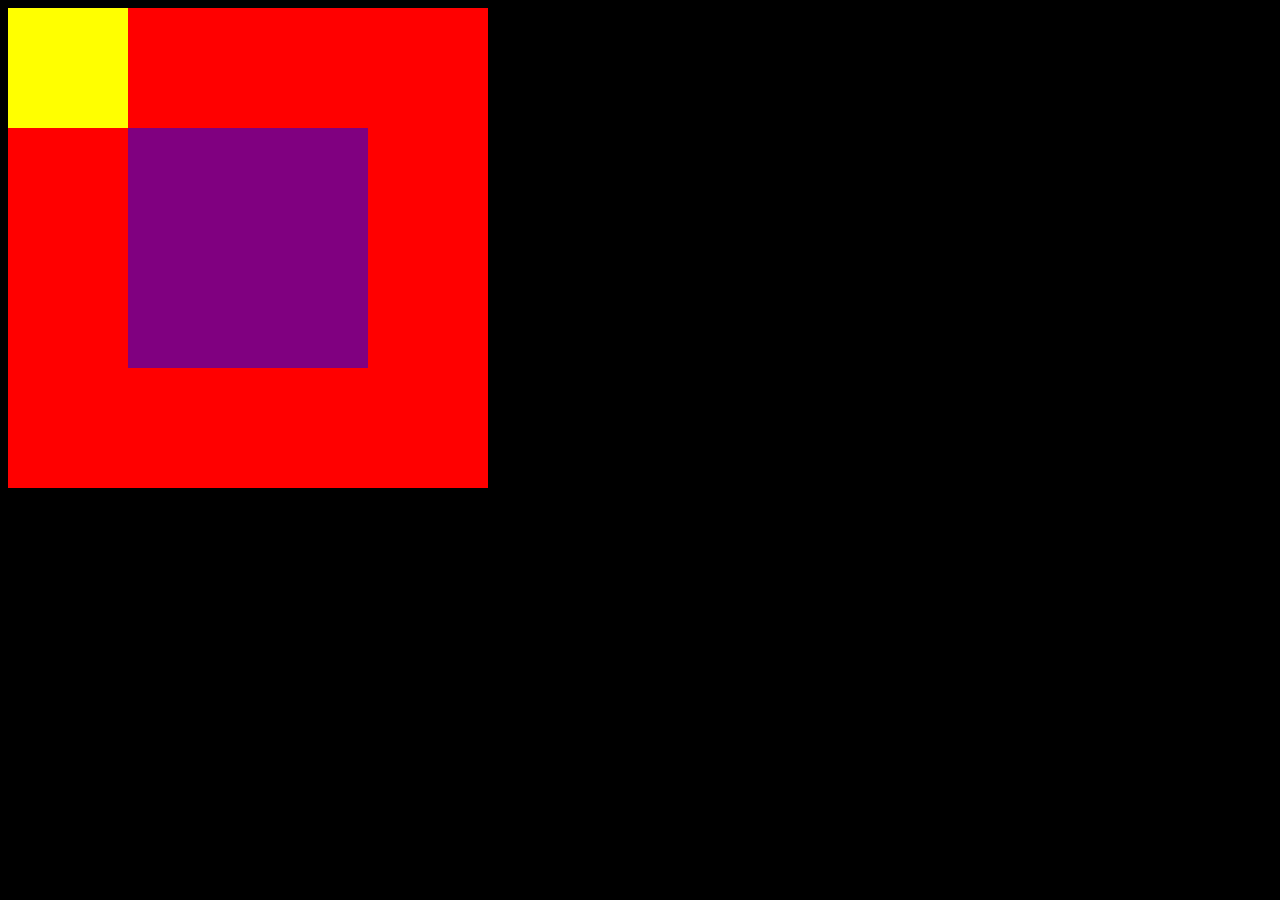
<file: claseCuadros/index.html>
<!DOCTYPE html>
<html lang="en" dir="ltr">
  <head>
    <meta charset="utf-8">
    <title>CAJAS</title>
    <link rel="stylesheet" href="css/main.css">
  </head>
  <body>
    <div>
      <div>
        <div></div>
      </div>
    </div>
  </body>
</html>
</file>
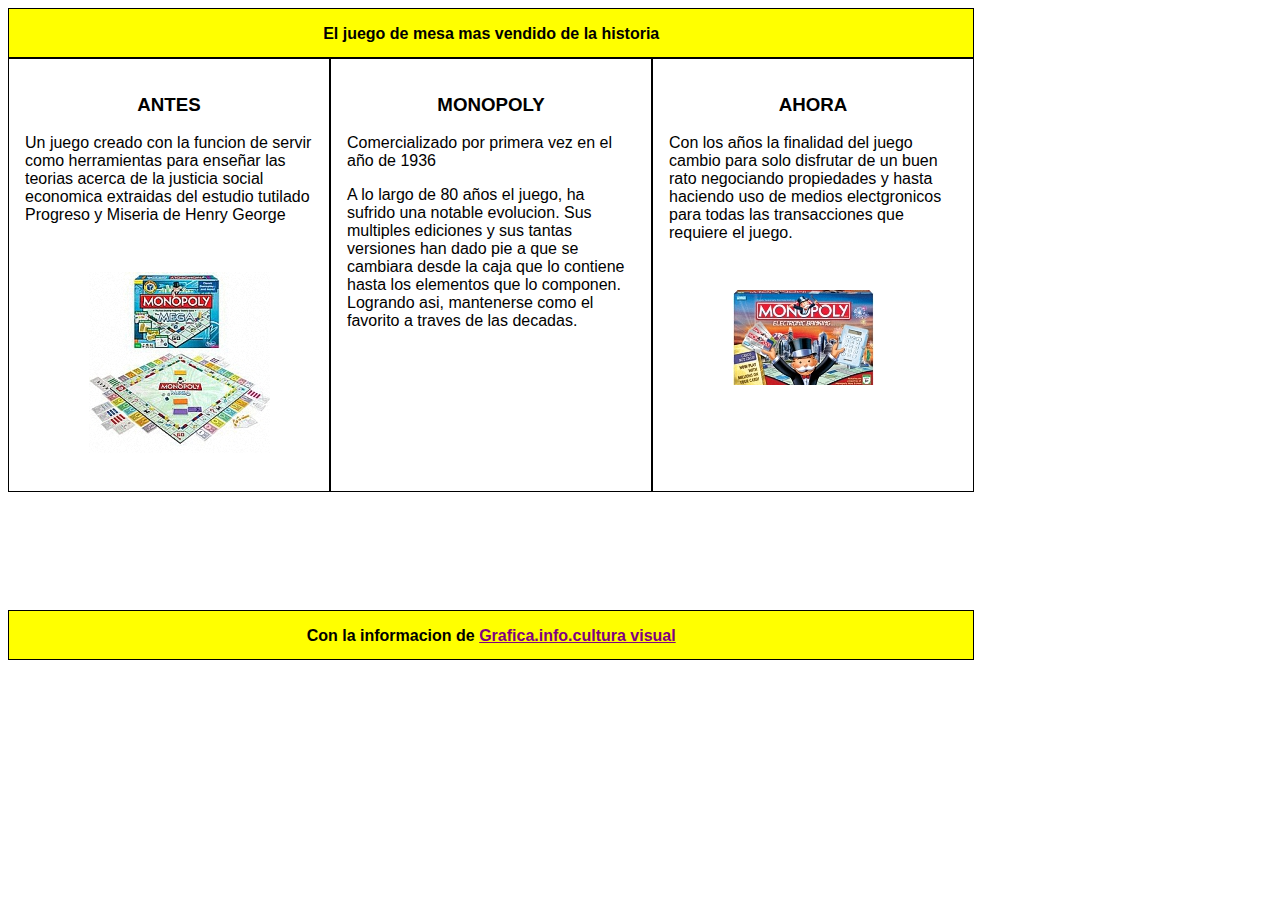
<file: Ejercicio-monopoly/index.html>
<!DOCTYPE html>
<html lang="es" dir="ltr">
  <head>
    <meta charset="utf-8">
    <link rel="stylesheet" href="css/main.css">
    <title>TRIPTICO</title>
  </head>
  <body>
    <div id="principal">
      <p><strong>El juego de mesa mas vendido de la historia</strong></p>
    </div>
    <div class="blocks"id="block1">
      <h3>ANTES</h3>
      <p>Un juego creado con la funcion de servir como herramientas para enseñar las teorias acerca de la justicia social economica extraidas del estudio tutilado Progreso y Miseria de Henry George</p>
      <img src="assets/images/monopoly1.jpg" >
    </div>
    <div class="blocks"id="block2">
      <h3>MONOPOLY</h3>
      <p>Comercializado por primera vez en el año de 1936</p>
      <p>A lo largo de 80 años el juego, ha sufrido una notable evolucion. Sus multiples ediciones y sus tantas versiones han dado pie a que se cambiara desde la caja que lo contiene hasta los elementos que lo componen. Logrando asi, mantenerse como el favorito a traves de las decadas.</p>
    </div>
    <div class="blocks"id="block3">
      <h3>AHORA</h3>
      <p>Con los años la finalidad del juego cambio para solo disfrutar de un buen rato negociando propiedades y hasta haciendo uso de medios electgronicos para todas las transacciones que requiere el juego.</p>
      <img src="assets/images/MONOPOLY4.jpg" >
    </div>
    <footer class="blocks"id="block4">
      <p>Con la informacion de <u>Grafica.info.cultura visual</u></p>
    </footer>
   </body>
</html>
</file>
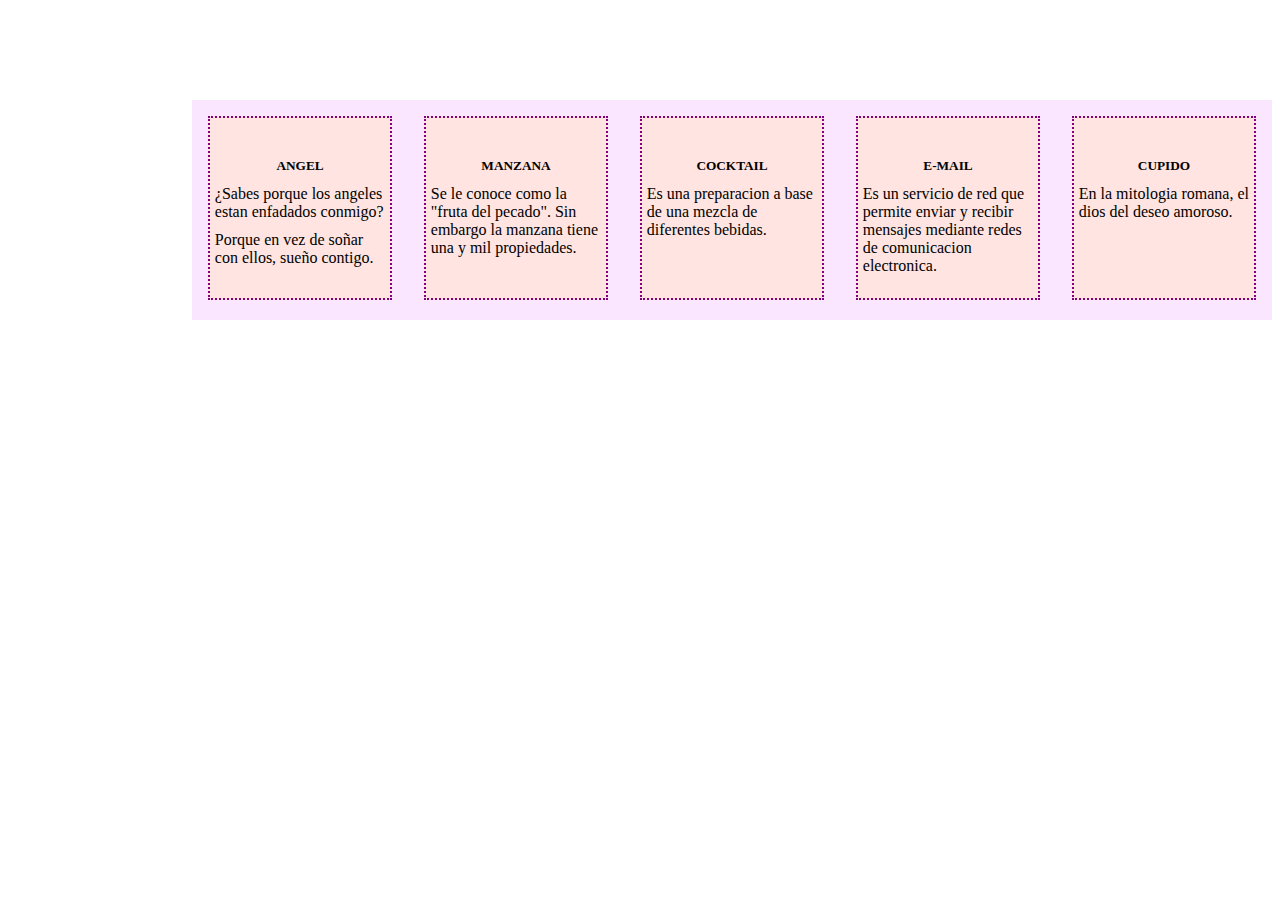
<file: tipografia-iconos/index.html>
<!DOCTYPE html>
<html lang="en" dir="ltr">
  <head>
    <meta charset="utf-8">
    <title></title>
    <link rel="stylesheet" href="css/main.css">
    <link href="https://afeld.github.io/emoji-css/emoji.css" rel="stylesheet">
  </head>
  <body>
   <div id="principal">
      <div id="box1" class="boxes" >
        <i class="em em-angel"></i>
        <h5>ANGEL</h5>
        <p>¿Sabes porque los angeles estan enfadados conmigo?</p>
        <p>Porque en vez de soñar con ellos, sueño contigo.</p>
      </div>
      <div id="box2" class="boxes" >
        <i class="em em-apple"></i>
        <h5>MANZANA</h5>
        <p>Se le conoce como la "fruta del pecado". Sin embargo la manzana tiene una y mil propiedades.</p>
      </div>
      <div id="box3" class="boxes" >
        <i class="em em-cocktail"></i>
        <h5>COCKTAIL</h5>
        <p>Es una preparacion a base de una mezcla de diferentes bebidas.</p>
      </div>
      <div id="box4" class="boxes" >
        <i class="em em-email"></i>
        <h5>E-MAIL</h5>
        <p>Es un servicio de red que permite enviar y recibir mensajes mediante redes de comunicacion electronica. </p>
      </div>
      <div id="box5" class="boxes" >
        <i class="em em-cupid"></i>
        <h5><strong>CUPIDO</strong></h5>
        <p>En la mitologia romana, el dios del deseo amoroso.</p>
      </div>
   </div>
  </body>
</html>
</file>
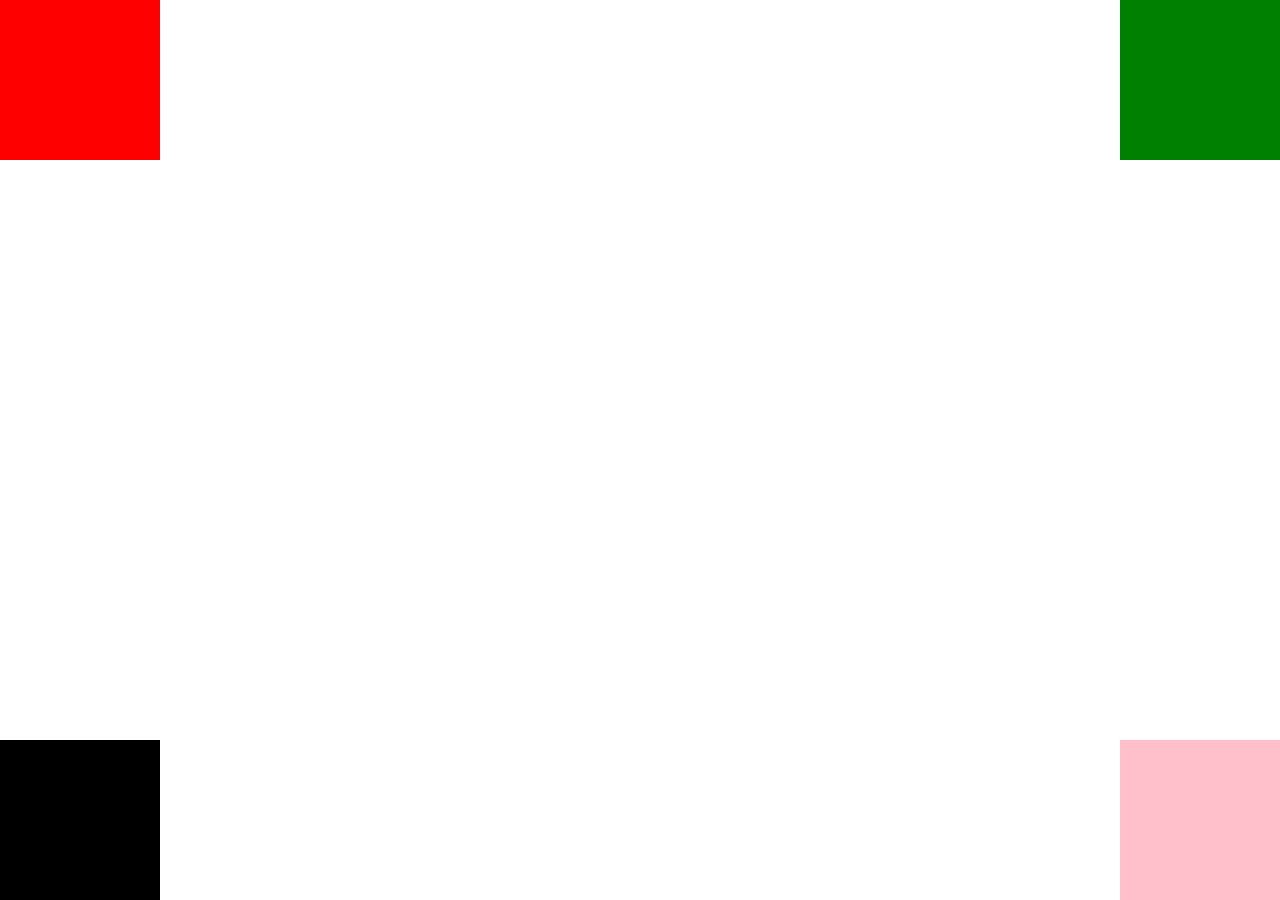
<file: claseCuadros/ejercicio3/index.html>
<!DOCTYPE html>
<html lang="en" dir="ltr">
  <head>
    <meta charset="utf-8">
    <link rel="stylesheet" href="css/main.css">
    <title></title>
  </head>
  <body>
    <div id="box1"></div>
    <div id="box2"></div>
    <div id="box3"></div>
    <div id="box4"></div>








  </body>
</html>
</file>
<file: claseCuadros/css/main.css>
body {
  background-color: black;
}

body div {
/*  outline: 2px solid blue;
  padding: 2em;*/
}

body > div {
  background-color: red;
  box-sizing: border-box;
  height: 30em;
  padding: 7.5em;
  width: 30em;
}

body > div > div {
  background-color: purple;
  height: 15em;
  width: 15em;
}

body > div > div > div {
  background-color: yellow;
  height: 7.5em;
  width: 7.5em;
  position: relative;
  top: -7.5em;
  left: -7.5em;
}
</file>
<file: Ejercicio-monopoly/css/main.css>
body {
 font-family: sans-serif;
}

div#principal {
 border: 1px solid black;
 background: yellow;
 box-sizing:border-box;
 height: 50px;
 text-align: center;
 width: 60.4em;
}

div.blocks {
 display: inline-block;
 float: left;
 width: 18em;
 height: 400px;
 border: 1px solid black;
 box-sizing: content-box;
 padding: 1em;
}

div.blocks img {
 margin-left: 4em;
 margin-top: 2em;
}

div .blocks p {
 padding: 6em;
}

div h3 {
 text-align: center;
}



footer {
/*  display: inline;
  width:1em;
  height: 3em;
  border: 1px solid black;
  background-color: yellow;
  position: absolute;
  left: 0;
  top: 590px;
  box-sizing:border-box;
  width: 60.4em;
  height: 50px;*/
 background: yellow;
 border: 1px solid black;
 bottom: 15em;
 box-sizing: border-box;
 font-weight: bold;
 height: 50px;
 text-align: center;
 position: absolute;
 width: 60.4em;
}

footer.blocks u {
 color: purple;
}
</file>
<file: tipografia-iconos/css/main.css>
div#principal {
  background-color: #fae6ff;
  height: 220px;
  left:15%;
  position: absolute;
  top: 100px;
  width: 1080px;
}

.boxes {
  background-color: #FFE4E1;
  border: purple 2px dotted;
  display: inline-block;
  float: left;
  height: 180px;
  margin: 1em;
  width: 180px;
}

div.boxes i {
  margin-top: .5em;
  margin-left: 5em;
}

.boxes:hover {
  background: #DCDCDC;
}

h5 {
  text-align: center;
  font-weight: bold;
}

p {
  margin-top: -1em;
  padding: .3em;
}
</file>
<file: claseCuadros/ejercicio3/css/main.css>
div {
  width: 10em;
  height: 10em;
  position: absolute;
}

#box1 {
  background-color: red;
  top: 0;
  left: 0;
}

#box2 {
  background-color: green;
  top: 0;
  right: 0;
}


#box3 {
  background-color: pink;
  bottom: 0;
  right: 0;
}

#box4 {
  background-color: black;
  bottom: 0;
  left: 0;
}
</file>
